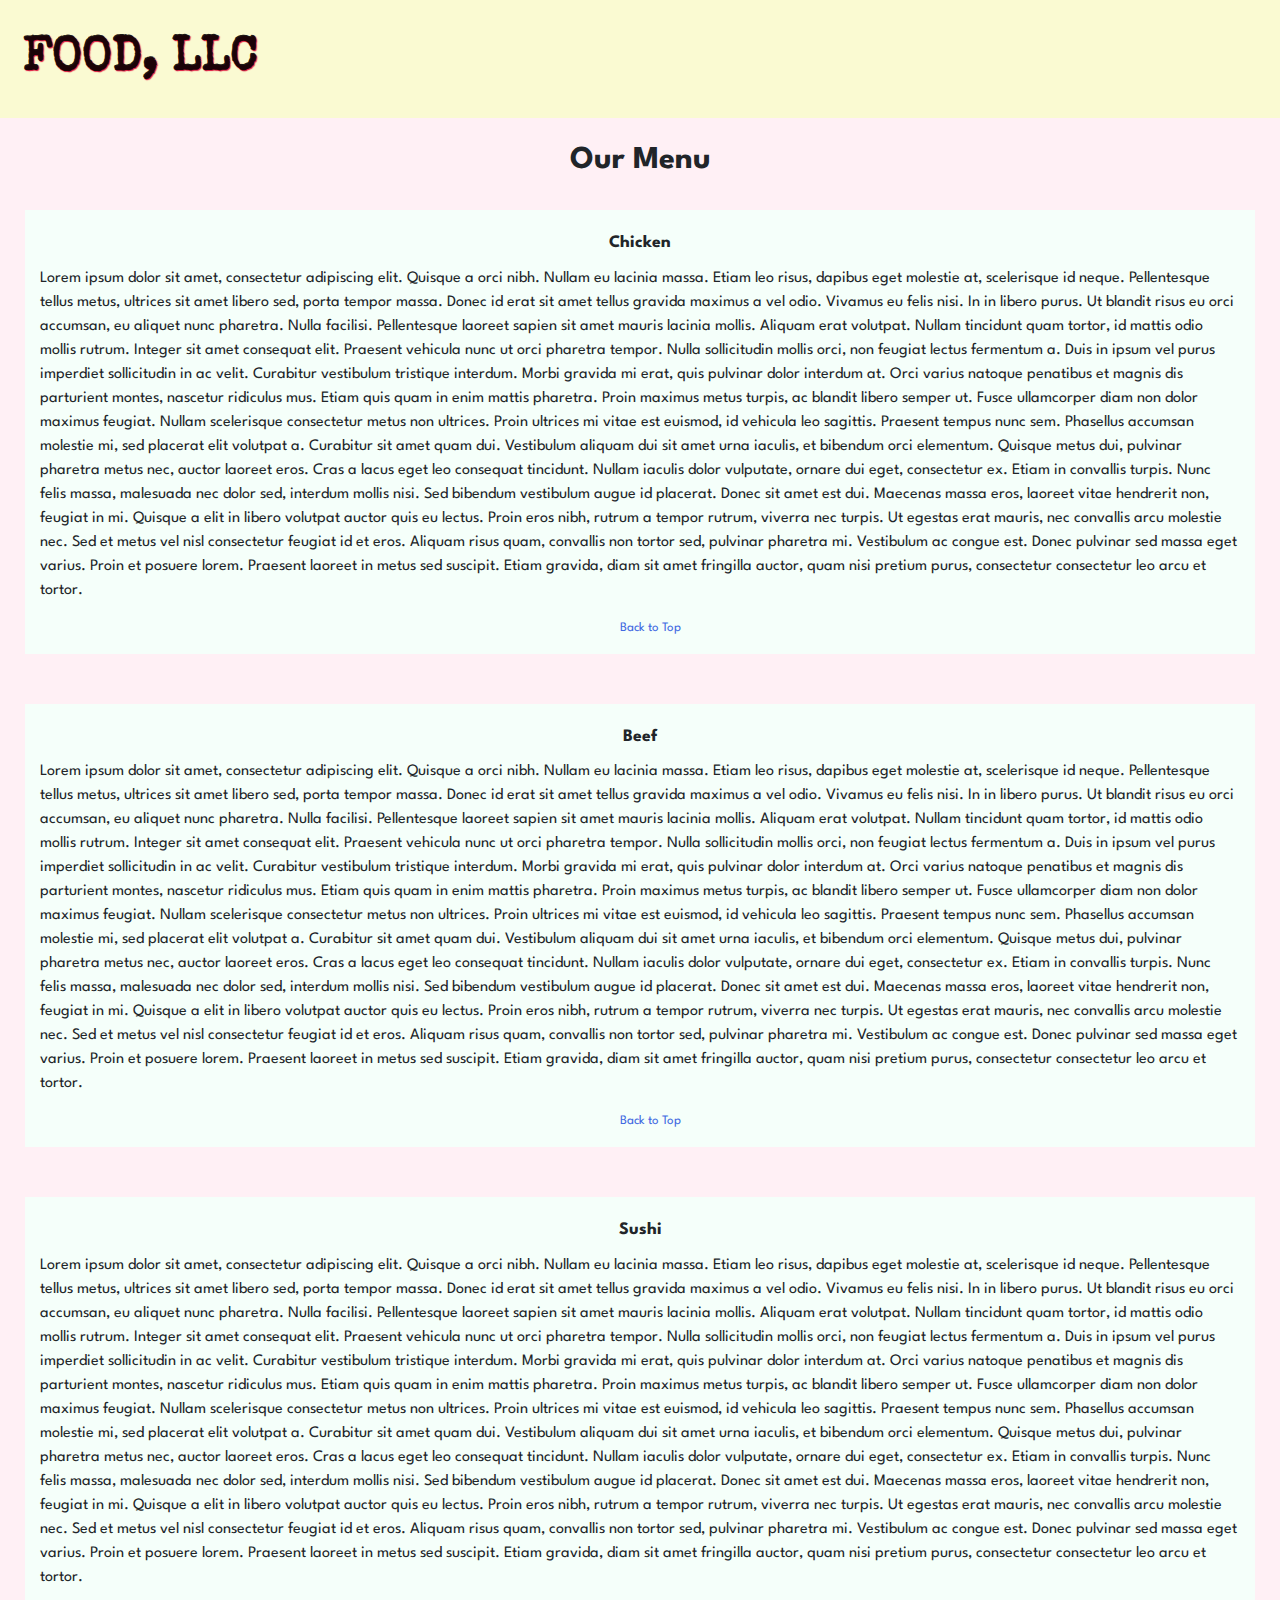
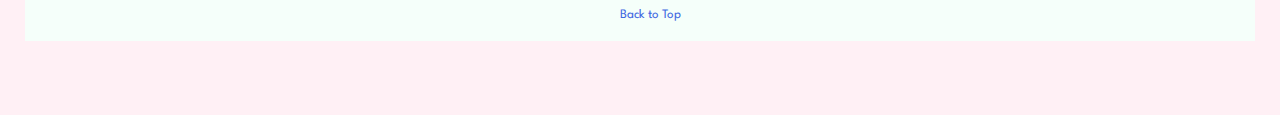
<file: index.html>
<!DOCTYPE html>
<html lang="en">
<head>
	<meta charset="utf-8">
	<meta http-equiv="X-UA-Compatible" content="IE=edge">
	<meta name="viewport" content="width=device-width, initial-scale=1">
	<title>Module 3 Solution</title>
	<link rel="stylesheet" href="css/bootstrap.min.css">
	<link rel="stylesheet" href="css/style.css">
	<link rel="preconnect" href="https://fonts.gstatic.com">
		<link href="https://fonts.googleapis.com/css2?family=Spartan:wght@300;400;700&family=Special+Elite&display=swap" rel="stylesheet" type="text/css">
	<script src="https://code.jquery.com/jquery-3.3.1.slim.min.js" integrity="sha384-q8i/X+965DzO0rT7abK41JStQIAqVgRVzpbzo5smXKp4YfRvH+8abtTE1Pi6jizo" crossorigin="anonymous"></script>
	<script src="https://cdnjs.cloudflare.com/ajax/libs/popper.js/1.14.7/umd/popper.min.js" integrity="sha384-UO2eT0CpHqdSJQ6hJty5KVphtPhzWj9WO1clHTMGa3JDZwrnQq4sF86dIHNDz0W1" crossorigin="anonymous"></script>
	<script src="https://stackpath.bootstrapcdn.com/bootstrap/4.3.1/js/bootstrap.min.js" integrity="sha384-JjSmVgyd0p3pXB1rRibZUAYoIIy6OrQ6VrjIEaFf/nJGzIxFDsf4x0xIM+B07jRM" crossorigin="anonymous"></script>
	<link rel="stylesheet" href="https://stackpath.bootstrapcdn.com/bootstrap/4.3.1/css/bootstrap.min.css" integrity="sha384-ggOyR0iXCbMQv3Xipma34MD+dH/1fQ784/j6cY/iJTQUOhcWr7x9JvoRxT2MZw1T" crossorigin="anonymous">
</head>

<body id="bodystyle">
	<header>
	<div id="titleorient" class="container">
		<nav id="padding" class="navbar navbar-expand-sm navbar-light bg-yellow">
  			<a id="sitename" class="navbar-brand" href="index.html">Food, LLC</a>
 			<button class="navbar-toggler" type="button" data-toggle="collapse" data-target="#navbarText" aria-controls="navbarText" aria-expanded="false" aria-label="Toggle navigation">
   				<span class="navbar-toggler-icon"></span>
  			</button>
  		<div class="collapse navbar-collapse" id="navbarText">
    		<ul class="navbar-nav mr-auto mt-2 mt-lg-0">
    		  <li class="nav-item">
    		    <a class="nav-link d-block d-sm-none" id="meats" href="#chicken">Chicken</a>
    		  </li>
    		  <li class="nav-item d-block d-sm-none">
    		    <a class="nav-link" id="meats" href="#beef">Beef</a>
    		  </li>
    		  <li class="nav-item d-block d-sm-none">
    		    <a class="nav-link" id="meats" href="#sushi">Sushi</a>
    		  </li>
    		</ul>
   		</div>
		</nav>
	</div>
	</header>

<br>   		
		<h1 id="ourmenu" class="text-center">Our Menu</h1>
	<div class="container-fluid">
	<div id="meatscolor" class="col-md-12 col-sm-12 col-xs-12">
		<section id="chicken">
		<div class="meatstitle text-center">Chicken</div>
		<p>
			Lorem ipsum dolor sit amet, consectetur adipiscing elit. Quisque a orci nibh. Nullam eu lacinia massa. Etiam leo risus, dapibus eget molestie at, scelerisque id neque. Pellentesque tellus metus, ultrices sit amet libero sed, porta tempor massa. Donec id erat sit amet tellus gravida maximus a vel odio. Vivamus eu felis nisi. In in libero purus. Ut blandit risus eu orci accumsan, eu aliquet nunc pharetra.

			Nulla facilisi. Pellentesque laoreet sapien sit amet mauris lacinia mollis. Aliquam erat volutpat. Nullam tincidunt quam tortor, id mattis odio mollis rutrum. Integer sit amet consequat elit. Praesent vehicula nunc ut orci pharetra tempor. Nulla sollicitudin mollis orci, non feugiat lectus fermentum a. Duis in ipsum vel purus imperdiet sollicitudin in ac velit. Curabitur vestibulum tristique interdum. Morbi gravida mi erat, quis pulvinar dolor interdum at. Orci varius natoque penatibus et magnis dis parturient montes, nascetur ridiculus mus. Etiam quis quam in enim mattis pharetra.

			Proin maximus metus turpis, ac blandit libero semper ut. Fusce ullamcorper diam non dolor maximus feugiat. Nullam scelerisque consectetur metus non ultrices. Proin ultrices mi vitae est euismod, id vehicula leo sagittis. Praesent tempus nunc sem. Phasellus accumsan molestie mi, sed placerat elit volutpat a. Curabitur sit amet quam dui. Vestibulum aliquam dui sit amet urna iaculis, et bibendum orci elementum. Quisque metus dui, pulvinar pharetra metus nec, auctor laoreet eros. Cras a lacus eget leo consequat tincidunt. Nullam iaculis dolor vulputate, ornare dui eget, consectetur ex. Etiam in convallis turpis. Nunc felis massa, malesuada nec dolor sed, interdum mollis nisi.

			Sed bibendum vestibulum augue id placerat. Donec sit amet est dui. Maecenas massa eros, laoreet vitae hendrerit non, feugiat in mi. Quisque a elit in libero volutpat auctor quis eu lectus. Proin eros nibh, rutrum a tempor rutrum, viverra nec turpis. Ut egestas erat mauris, nec convallis arcu molestie nec. Sed et metus vel nisl consectetur feugiat id et eros. Aliquam risus quam, convallis non tortor sed, pulvinar pharetra mi. Vestibulum ac congue est. Donec pulvinar sed massa eget varius. Proin et posuere lorem. Praesent laoreet in metus sed suscipit. Etiam gravida, diam sit amet fringilla auctor, quam nisi pretium purus, consectetur consectetur leo arcu et tortor.
		</p>
		<a id="backtotop" href="#top">Back to Top</a>
		</section>
	</div>
	<div id="meatscolor" class="col-md-12 col-sm-12 col-xs-12">
		<section id="beef">
		<div class="meatstitle text-center">Beef</div>
		<p>
			Lorem ipsum dolor sit amet, consectetur adipiscing elit. Quisque a orci nibh. Nullam eu lacinia massa. Etiam leo risus, dapibus eget molestie at, scelerisque id neque. Pellentesque tellus metus, ultrices sit amet libero sed, porta tempor massa. Donec id erat sit amet tellus gravida maximus a vel odio. Vivamus eu felis nisi. In in libero purus. Ut blandit risus eu orci accumsan, eu aliquet nunc pharetra.

			Nulla facilisi. Pellentesque laoreet sapien sit amet mauris lacinia mollis. Aliquam erat volutpat. Nullam tincidunt quam tortor, id mattis odio mollis rutrum. Integer sit amet consequat elit. Praesent vehicula nunc ut orci pharetra tempor. Nulla sollicitudin mollis orci, non feugiat lectus fermentum a. Duis in ipsum vel purus imperdiet sollicitudin in ac velit. Curabitur vestibulum tristique interdum. Morbi gravida mi erat, quis pulvinar dolor interdum at. Orci varius natoque penatibus et magnis dis parturient montes, nascetur ridiculus mus. Etiam quis quam in enim mattis pharetra.

			Proin maximus metus turpis, ac blandit libero semper ut. Fusce ullamcorper diam non dolor maximus feugiat. Nullam scelerisque consectetur metus non ultrices. Proin ultrices mi vitae est euismod, id vehicula leo sagittis. Praesent tempus nunc sem. Phasellus accumsan molestie mi, sed placerat elit volutpat a. Curabitur sit amet quam dui. Vestibulum aliquam dui sit amet urna iaculis, et bibendum orci elementum. Quisque metus dui, pulvinar pharetra metus nec, auctor laoreet eros. Cras a lacus eget leo consequat tincidunt. Nullam iaculis dolor vulputate, ornare dui eget, consectetur ex. Etiam in convallis turpis. Nunc felis massa, malesuada nec dolor sed, interdum mollis nisi.

			Sed bibendum vestibulum augue id placerat. Donec sit amet est dui. Maecenas massa eros, laoreet vitae hendrerit non, feugiat in mi. Quisque a elit in libero volutpat auctor quis eu lectus. Proin eros nibh, rutrum a tempor rutrum, viverra nec turpis. Ut egestas erat mauris, nec convallis arcu molestie nec. Sed et metus vel nisl consectetur feugiat id et eros. Aliquam risus quam, convallis non tortor sed, pulvinar pharetra mi. Vestibulum ac congue est. Donec pulvinar sed massa eget varius. Proin et posuere lorem. Praesent laoreet in metus sed suscipit. Etiam gravida, diam sit amet fringilla auctor, quam nisi pretium purus, consectetur consectetur leo arcu et tortor.
		</p>
		<a id="backtotop" href="#top">Back to Top</a>
		</section>
	</div>
	<div id="meatscolor" class="col-md-12 col-sm-12 col-xs-12">
		<section id="sushi">
		<div class="meatstitle text-center">Sushi</div>
		<p>
			Lorem ipsum dolor sit amet, consectetur adipiscing elit. Quisque a orci nibh. Nullam eu lacinia massa. Etiam leo risus, dapibus eget molestie at, scelerisque id neque. Pellentesque tellus metus, ultrices sit amet libero sed, porta tempor massa. Donec id erat sit amet tellus gravida maximus a vel odio. Vivamus eu felis nisi. In in libero purus. Ut blandit risus eu orci accumsan, eu aliquet nunc pharetra.

			Nulla facilisi. Pellentesque laoreet sapien sit amet mauris lacinia mollis. Aliquam erat volutpat. Nullam tincidunt quam tortor, id mattis odio mollis rutrum. Integer sit amet consequat elit. Praesent vehicula nunc ut orci pharetra tempor. Nulla sollicitudin mollis orci, non feugiat lectus fermentum a. Duis in ipsum vel purus imperdiet sollicitudin in ac velit. Curabitur vestibulum tristique interdum. Morbi gravida mi erat, quis pulvinar dolor interdum at. Orci varius natoque penatibus et magnis dis parturient montes, nascetur ridiculus mus. Etiam quis quam in enim mattis pharetra.

			Proin maximus metus turpis, ac blandit libero semper ut. Fusce ullamcorper diam non dolor maximus feugiat. Nullam scelerisque consectetur metus non ultrices. Proin ultrices mi vitae est euismod, id vehicula leo sagittis. Praesent tempus nunc sem. Phasellus accumsan molestie mi, sed placerat elit volutpat a. Curabitur sit amet quam dui. Vestibulum aliquam dui sit amet urna iaculis, et bibendum orci elementum. Quisque metus dui, pulvinar pharetra metus nec, auctor laoreet eros. Cras a lacus eget leo consequat tincidunt. Nullam iaculis dolor vulputate, ornare dui eget, consectetur ex. Etiam in convallis turpis. Nunc felis massa, malesuada nec dolor sed, interdum mollis nisi.

			Sed bibendum vestibulum augue id placerat. Donec sit amet est dui. Maecenas massa eros, laoreet vitae hendrerit non, feugiat in mi. Quisque a elit in libero volutpat auctor quis eu lectus. Proin eros nibh, rutrum a tempor rutrum, viverra nec turpis. Ut egestas erat mauris, nec convallis arcu molestie nec. Sed et metus vel nisl consectetur feugiat id et eros. Aliquam risus quam, convallis non tortor sed, pulvinar pharetra mi. Vestibulum ac congue est. Donec pulvinar sed massa eget varius. Proin et posuere lorem. Praesent laoreet in metus sed suscipit. Etiam gravida, diam sit amet fringilla auctor, quam nisi pretium purus, consectetur consectetur leo arcu et tortor.
		</p>
		<a id="backtotop" href="#top">Back to Top</a>
		</section>
	</div>
</div>


<br>


</body>
</html>

<!--<script src="js/jquery-3.5.1.min.js"></script>
<script src="js/bootstrap.js"></script>
<script src="js/bootstrap.min.js"></script>
<script src="js/script.js"></script>-->
<!--BROSWER SYNC COMMAND: browser-sync start --server --directory --files "**/*"-->
</file>
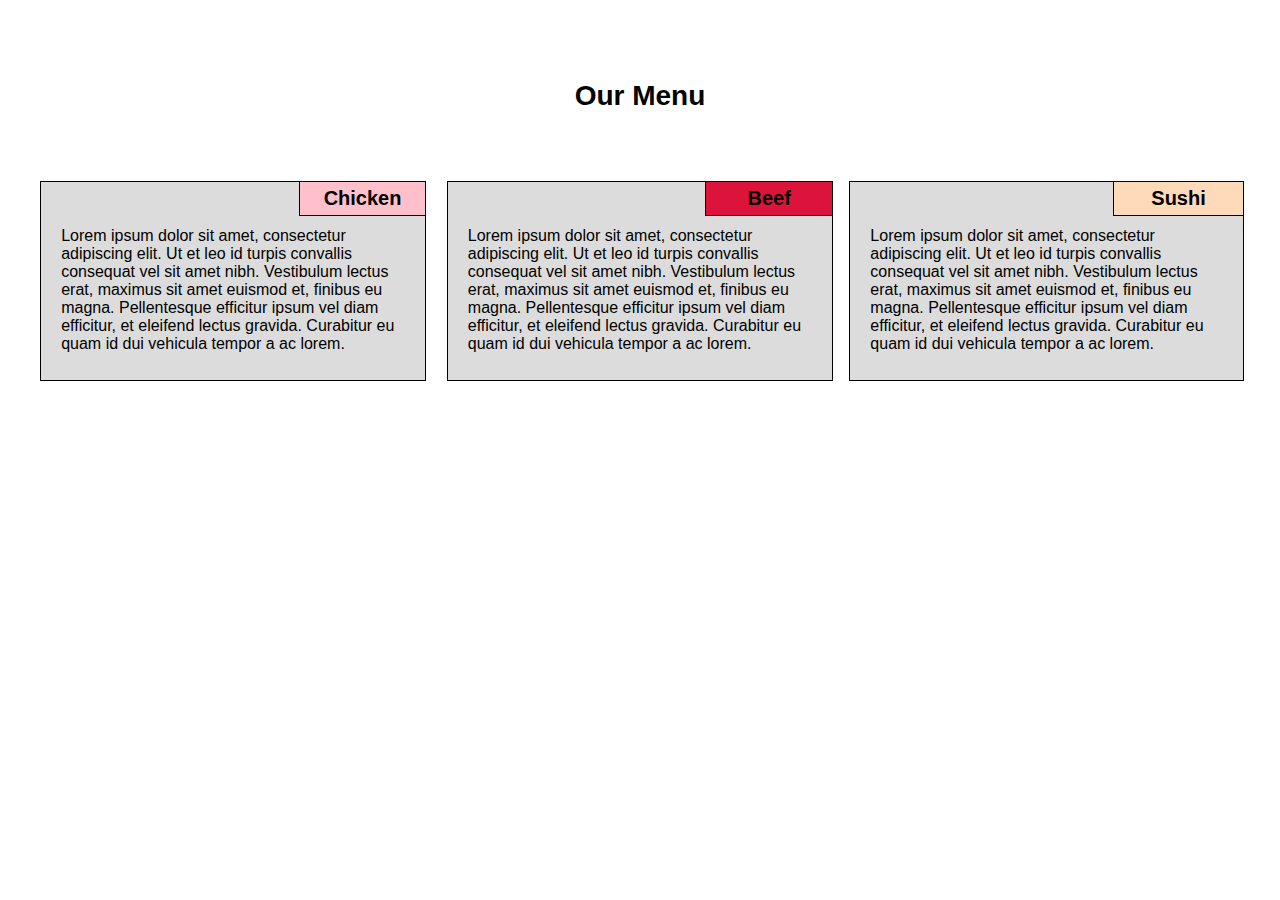
<file: module2-solution/index.html>
<!DOCTYPE html>
<html>
<head>
<meta charset="utf-8">
<meta name="viewport" content="width=device-width, initial-scale=1">
<link rel="stylesheet" type="text/css" href="style.css">
<title>Module 2 Solution</title>
</head>

<body>

<div>
<h1 id="OurMenu">Our Menu</h1>
</div>


<div class="row">
	
	<div class="col-lg-4 col-md-6 col-sm-12">
	 <div id="Lorem">Lorem ipsum dolor sit amet, consectetur adipiscing elit. Ut et leo id turpis convallis consequat vel sit amet nibh. Vestibulum lectus erat, maximus sit amet euismod et, finibus eu magna. Pellentesque efficitur ipsum vel diam efficitur, et eleifend lectus gravida. Curabitur eu quam id dui vehicula tempor a ac lorem.
	<div id= "Meats1">Chicken</div></div>
	</div></div>

<div class="row">
	<div class="col-lg-4 col-md-6 col-sm-12">
	<div id="Lorem">Lorem ipsum dolor sit amet, consectetur adipiscing elit. Ut et leo id turpis convallis consequat vel sit amet nibh. Vestibulum lectus erat, maximus sit amet euismod et, finibus eu magna. Pellentesque efficitur ipsum vel diam efficitur, et eleifend lectus gravida. Curabitur eu quam id dui vehicula tempor a ac lorem.
	<div id= "Meats2">Beef</div></div>
	</div></div>

<div class="row">
	<div class="col-lg-4 col-md-12 col-sm-12">	
	<div id="Lorem3">Lorem ipsum dolor sit amet, consectetur adipiscing elit. Ut et leo id turpis convallis consequat vel sit amet nibh. Vestibulum lectus erat, maximus sit amet euismod et, finibus eu magna. Pellentesque efficitur ipsum vel diam efficitur, et eleifend lectus gravida. Curabitur eu quam id dui vehicula tempor a ac lorem.
	<div id= "Meats3">Sushi</div></div>
	</div></div>
</div>

</body>
</html>
</file>
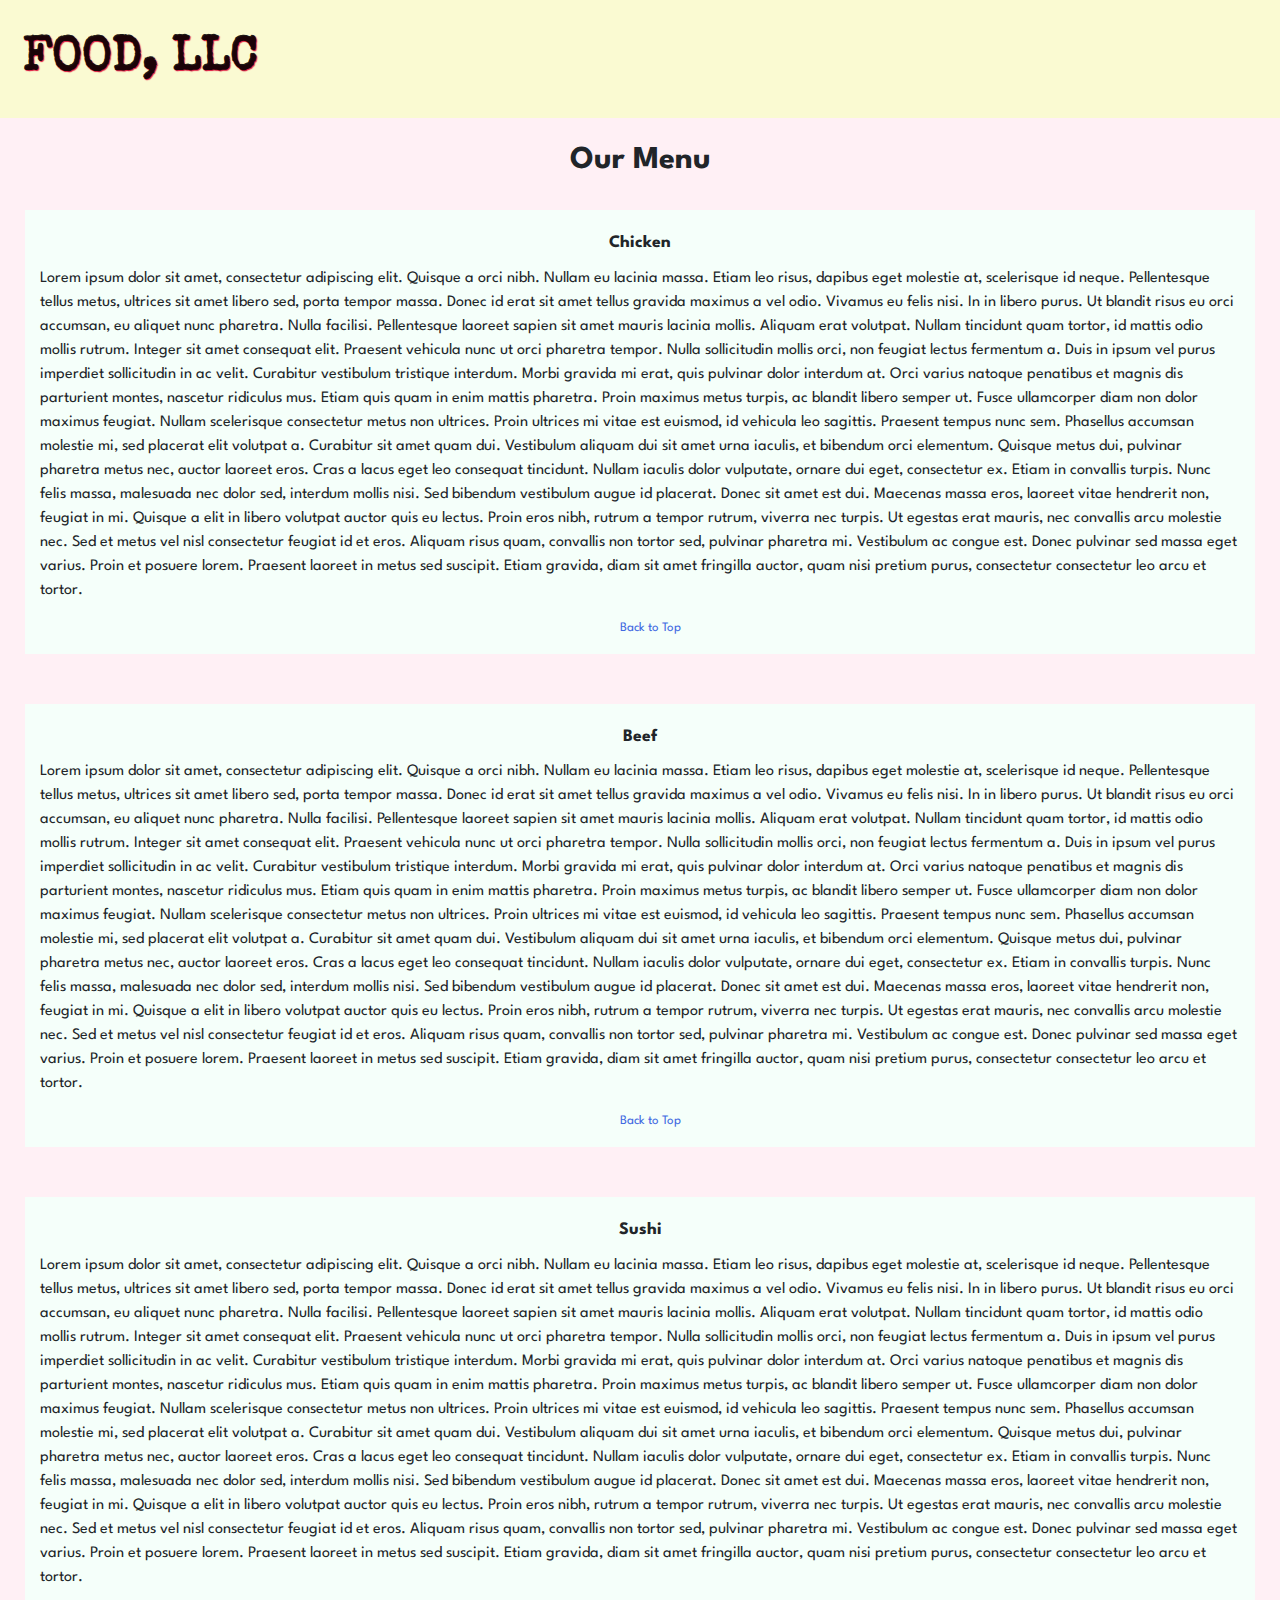
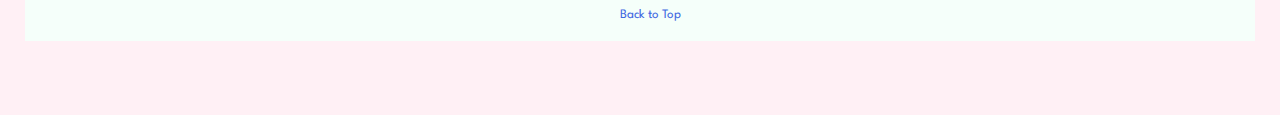
<file: module3-solution/index.html>
<!DOCTYPE html>
<html lang="en">
<head>
	<meta charset="utf-8">
	<meta http-equiv="X-UA-Compatible" content="IE=edge">
	<meta name="viewport" content="width=device-width, initial-scale=1">
	<title>Module 3 Solution</title>
	<link rel="stylesheet" href="css/bootstrap.min.css">
	<link rel="stylesheet" href="css/style.css">
	<link rel="preconnect" href="https://fonts.gstatic.com">
		<link href="https://fonts.googleapis.com/css2?family=Spartan:wght@300;400;700&family=Special+Elite&display=swap" rel="stylesheet" type="text/css">
	<script src="https://code.jquery.com/jquery-3.3.1.slim.min.js" integrity="sha384-q8i/X+965DzO0rT7abK41JStQIAqVgRVzpbzo5smXKp4YfRvH+8abtTE1Pi6jizo" crossorigin="anonymous"></script>
	<script src="https://cdnjs.cloudflare.com/ajax/libs/popper.js/1.14.7/umd/popper.min.js" integrity="sha384-UO2eT0CpHqdSJQ6hJty5KVphtPhzWj9WO1clHTMGa3JDZwrnQq4sF86dIHNDz0W1" crossorigin="anonymous"></script>
	<script src="https://stackpath.bootstrapcdn.com/bootstrap/4.3.1/js/bootstrap.min.js" integrity="sha384-JjSmVgyd0p3pXB1rRibZUAYoIIy6OrQ6VrjIEaFf/nJGzIxFDsf4x0xIM+B07jRM" crossorigin="anonymous"></script>
	<link rel="stylesheet" href="https://stackpath.bootstrapcdn.com/bootstrap/4.3.1/css/bootstrap.min.css" integrity="sha384-ggOyR0iXCbMQv3Xipma34MD+dH/1fQ784/j6cY/iJTQUOhcWr7x9JvoRxT2MZw1T" crossorigin="anonymous">
</head>

<body id="bodystyle">
	<header>
	<div id="titleorient" class="container">
		<nav id="padding" class="navbar navbar-expand-sm navbar-light bg-yellow">
  			<a id="sitename" class="navbar-brand" href="index.html">Food, LLC</a>
 			<button class="navbar-toggler" type="button" data-toggle="collapse" data-target="#navbarText" aria-controls="navbarText" aria-expanded="false" aria-label="Toggle navigation">
   				<span class="navbar-toggler-icon"></span>
  			</button>
  		<div class="collapse navbar-collapse" id="navbarText">
    		<ul class="navbar-nav mr-auto mt-2 mt-lg-0">
    		  <li class="nav-item">
    		    <a class="nav-link d-block d-sm-none" id="meats" href="#chicken">Chicken</a>
    		  </li>
    		  <li class="nav-item d-block d-sm-none">
    		    <a class="nav-link" id="meats" href="#beef">Beef</a>
    		  </li>
    		  <li class="nav-item d-block d-sm-none">
    		    <a class="nav-link" id="meats" href="#sushi">Sushi</a>
    		  </li>
    		</ul>
   		</div>
		</nav>
	</div>
	</header>

<br>   		
		<h1 id="ourmenu" class="text-center">Our Menu</h1>
	<div class="container-fluid">
	<div id="meatscolor" class="col-md-12 col-sm-12 col-xs-12">
		<section id="chicken">
		<div class="meatstitle text-center">Chicken</div>
		<p>
			Lorem ipsum dolor sit amet, consectetur adipiscing elit. Quisque a orci nibh. Nullam eu lacinia massa. Etiam leo risus, dapibus eget molestie at, scelerisque id neque. Pellentesque tellus metus, ultrices sit amet libero sed, porta tempor massa. Donec id erat sit amet tellus gravida maximus a vel odio. Vivamus eu felis nisi. In in libero purus. Ut blandit risus eu orci accumsan, eu aliquet nunc pharetra.

			Nulla facilisi. Pellentesque laoreet sapien sit amet mauris lacinia mollis. Aliquam erat volutpat. Nullam tincidunt quam tortor, id mattis odio mollis rutrum. Integer sit amet consequat elit. Praesent vehicula nunc ut orci pharetra tempor. Nulla sollicitudin mollis orci, non feugiat lectus fermentum a. Duis in ipsum vel purus imperdiet sollicitudin in ac velit. Curabitur vestibulum tristique interdum. Morbi gravida mi erat, quis pulvinar dolor interdum at. Orci varius natoque penatibus et magnis dis parturient montes, nascetur ridiculus mus. Etiam quis quam in enim mattis pharetra.

			Proin maximus metus turpis, ac blandit libero semper ut. Fusce ullamcorper diam non dolor maximus feugiat. Nullam scelerisque consectetur metus non ultrices. Proin ultrices mi vitae est euismod, id vehicula leo sagittis. Praesent tempus nunc sem. Phasellus accumsan molestie mi, sed placerat elit volutpat a. Curabitur sit amet quam dui. Vestibulum aliquam dui sit amet urna iaculis, et bibendum orci elementum. Quisque metus dui, pulvinar pharetra metus nec, auctor laoreet eros. Cras a lacus eget leo consequat tincidunt. Nullam iaculis dolor vulputate, ornare dui eget, consectetur ex. Etiam in convallis turpis. Nunc felis massa, malesuada nec dolor sed, interdum mollis nisi.

			Sed bibendum vestibulum augue id placerat. Donec sit amet est dui. Maecenas massa eros, laoreet vitae hendrerit non, feugiat in mi. Quisque a elit in libero volutpat auctor quis eu lectus. Proin eros nibh, rutrum a tempor rutrum, viverra nec turpis. Ut egestas erat mauris, nec convallis arcu molestie nec. Sed et metus vel nisl consectetur feugiat id et eros. Aliquam risus quam, convallis non tortor sed, pulvinar pharetra mi. Vestibulum ac congue est. Donec pulvinar sed massa eget varius. Proin et posuere lorem. Praesent laoreet in metus sed suscipit. Etiam gravida, diam sit amet fringilla auctor, quam nisi pretium purus, consectetur consectetur leo arcu et tortor.
		</p>
		<a id="backtotop" href="#top">Back to Top</a>
		</section>
	</div>
	<div id="meatscolor" class="col-md-12 col-sm-12 col-xs-12">
		<section id="beef">
		<div class="meatstitle text-center">Beef</div>
		<p>
			Lorem ipsum dolor sit amet, consectetur adipiscing elit. Quisque a orci nibh. Nullam eu lacinia massa. Etiam leo risus, dapibus eget molestie at, scelerisque id neque. Pellentesque tellus metus, ultrices sit amet libero sed, porta tempor massa. Donec id erat sit amet tellus gravida maximus a vel odio. Vivamus eu felis nisi. In in libero purus. Ut blandit risus eu orci accumsan, eu aliquet nunc pharetra.

			Nulla facilisi. Pellentesque laoreet sapien sit amet mauris lacinia mollis. Aliquam erat volutpat. Nullam tincidunt quam tortor, id mattis odio mollis rutrum. Integer sit amet consequat elit. Praesent vehicula nunc ut orci pharetra tempor. Nulla sollicitudin mollis orci, non feugiat lectus fermentum a. Duis in ipsum vel purus imperdiet sollicitudin in ac velit. Curabitur vestibulum tristique interdum. Morbi gravida mi erat, quis pulvinar dolor interdum at. Orci varius natoque penatibus et magnis dis parturient montes, nascetur ridiculus mus. Etiam quis quam in enim mattis pharetra.

			Proin maximus metus turpis, ac blandit libero semper ut. Fusce ullamcorper diam non dolor maximus feugiat. Nullam scelerisque consectetur metus non ultrices. Proin ultrices mi vitae est euismod, id vehicula leo sagittis. Praesent tempus nunc sem. Phasellus accumsan molestie mi, sed placerat elit volutpat a. Curabitur sit amet quam dui. Vestibulum aliquam dui sit amet urna iaculis, et bibendum orci elementum. Quisque metus dui, pulvinar pharetra metus nec, auctor laoreet eros. Cras a lacus eget leo consequat tincidunt. Nullam iaculis dolor vulputate, ornare dui eget, consectetur ex. Etiam in convallis turpis. Nunc felis massa, malesuada nec dolor sed, interdum mollis nisi.

			Sed bibendum vestibulum augue id placerat. Donec sit amet est dui. Maecenas massa eros, laoreet vitae hendrerit non, feugiat in mi. Quisque a elit in libero volutpat auctor quis eu lectus. Proin eros nibh, rutrum a tempor rutrum, viverra nec turpis. Ut egestas erat mauris, nec convallis arcu molestie nec. Sed et metus vel nisl consectetur feugiat id et eros. Aliquam risus quam, convallis non tortor sed, pulvinar pharetra mi. Vestibulum ac congue est. Donec pulvinar sed massa eget varius. Proin et posuere lorem. Praesent laoreet in metus sed suscipit. Etiam gravida, diam sit amet fringilla auctor, quam nisi pretium purus, consectetur consectetur leo arcu et tortor.
		</p>
		<a id="backtotop" href="#top">Back to Top</a>
		</section>
	</div>
	<div id="meatscolor" class="col-md-12 col-sm-12 col-xs-12">
		<section id="sushi">
		<div class="meatstitle text-center">Sushi</div>
		<p>
			Lorem ipsum dolor sit amet, consectetur adipiscing elit. Quisque a orci nibh. Nullam eu lacinia massa. Etiam leo risus, dapibus eget molestie at, scelerisque id neque. Pellentesque tellus metus, ultrices sit amet libero sed, porta tempor massa. Donec id erat sit amet tellus gravida maximus a vel odio. Vivamus eu felis nisi. In in libero purus. Ut blandit risus eu orci accumsan, eu aliquet nunc pharetra.

			Nulla facilisi. Pellentesque laoreet sapien sit amet mauris lacinia mollis. Aliquam erat volutpat. Nullam tincidunt quam tortor, id mattis odio mollis rutrum. Integer sit amet consequat elit. Praesent vehicula nunc ut orci pharetra tempor. Nulla sollicitudin mollis orci, non feugiat lectus fermentum a. Duis in ipsum vel purus imperdiet sollicitudin in ac velit. Curabitur vestibulum tristique interdum. Morbi gravida mi erat, quis pulvinar dolor interdum at. Orci varius natoque penatibus et magnis dis parturient montes, nascetur ridiculus mus. Etiam quis quam in enim mattis pharetra.

			Proin maximus metus turpis, ac blandit libero semper ut. Fusce ullamcorper diam non dolor maximus feugiat. Nullam scelerisque consectetur metus non ultrices. Proin ultrices mi vitae est euismod, id vehicula leo sagittis. Praesent tempus nunc sem. Phasellus accumsan molestie mi, sed placerat elit volutpat a. Curabitur sit amet quam dui. Vestibulum aliquam dui sit amet urna iaculis, et bibendum orci elementum. Quisque metus dui, pulvinar pharetra metus nec, auctor laoreet eros. Cras a lacus eget leo consequat tincidunt. Nullam iaculis dolor vulputate, ornare dui eget, consectetur ex. Etiam in convallis turpis. Nunc felis massa, malesuada nec dolor sed, interdum mollis nisi.

			Sed bibendum vestibulum augue id placerat. Donec sit amet est dui. Maecenas massa eros, laoreet vitae hendrerit non, feugiat in mi. Quisque a elit in libero volutpat auctor quis eu lectus. Proin eros nibh, rutrum a tempor rutrum, viverra nec turpis. Ut egestas erat mauris, nec convallis arcu molestie nec. Sed et metus vel nisl consectetur feugiat id et eros. Aliquam risus quam, convallis non tortor sed, pulvinar pharetra mi. Vestibulum ac congue est. Donec pulvinar sed massa eget varius. Proin et posuere lorem. Praesent laoreet in metus sed suscipit. Etiam gravida, diam sit amet fringilla auctor, quam nisi pretium purus, consectetur consectetur leo arcu et tortor.
		</p>
		<a id="backtotop" href="#top">Back to Top</a>
		</section>
	</div>
</div>

<br>

</body>
</html>

<!--<script src="js/jquery-3.5.1.min.js"></script>
<script src="js/bootstrap.js"></script>
<script src="js/bootstrap.min.js"></script>
<script src="js/script.js"></script>-->
<!--BROSWER SYNC COMMAND: browser-sync start --server --directory --files "**/*"-->
</file>
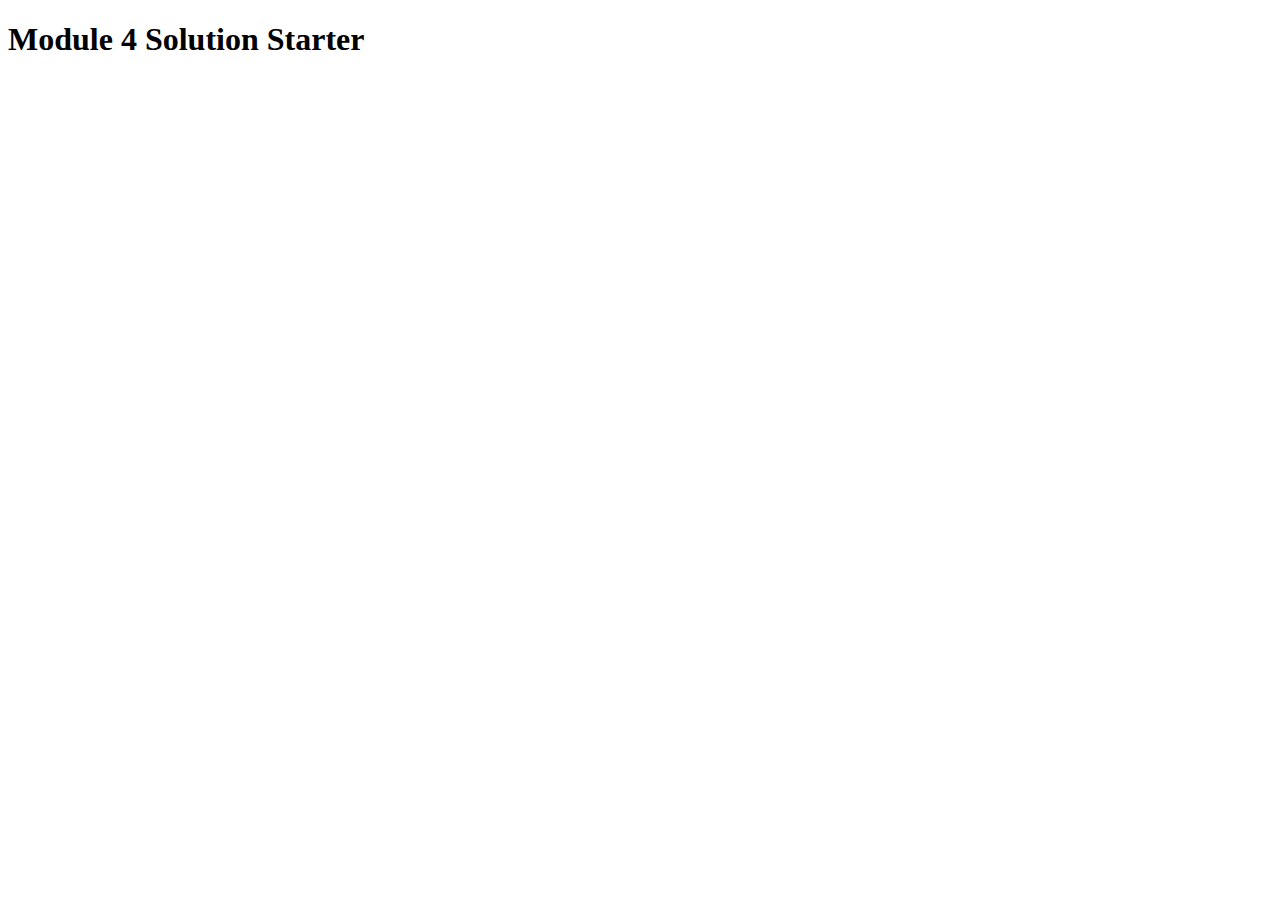
<file: module4-solution/index.html>
<!DOCTYPE html>
<html>
<head>
  <meta charset="utf-8">
  <title>Module 4 Solution Starter</title>
  <script src="SpeakHello.js"></script>
  <script src="SpeakGoodBye.js"></script>
  <script src="script.js"></script>
</head>
<body>
  <h1>Module 4 Solution Starter</h1>
</body>
</html>
</file>
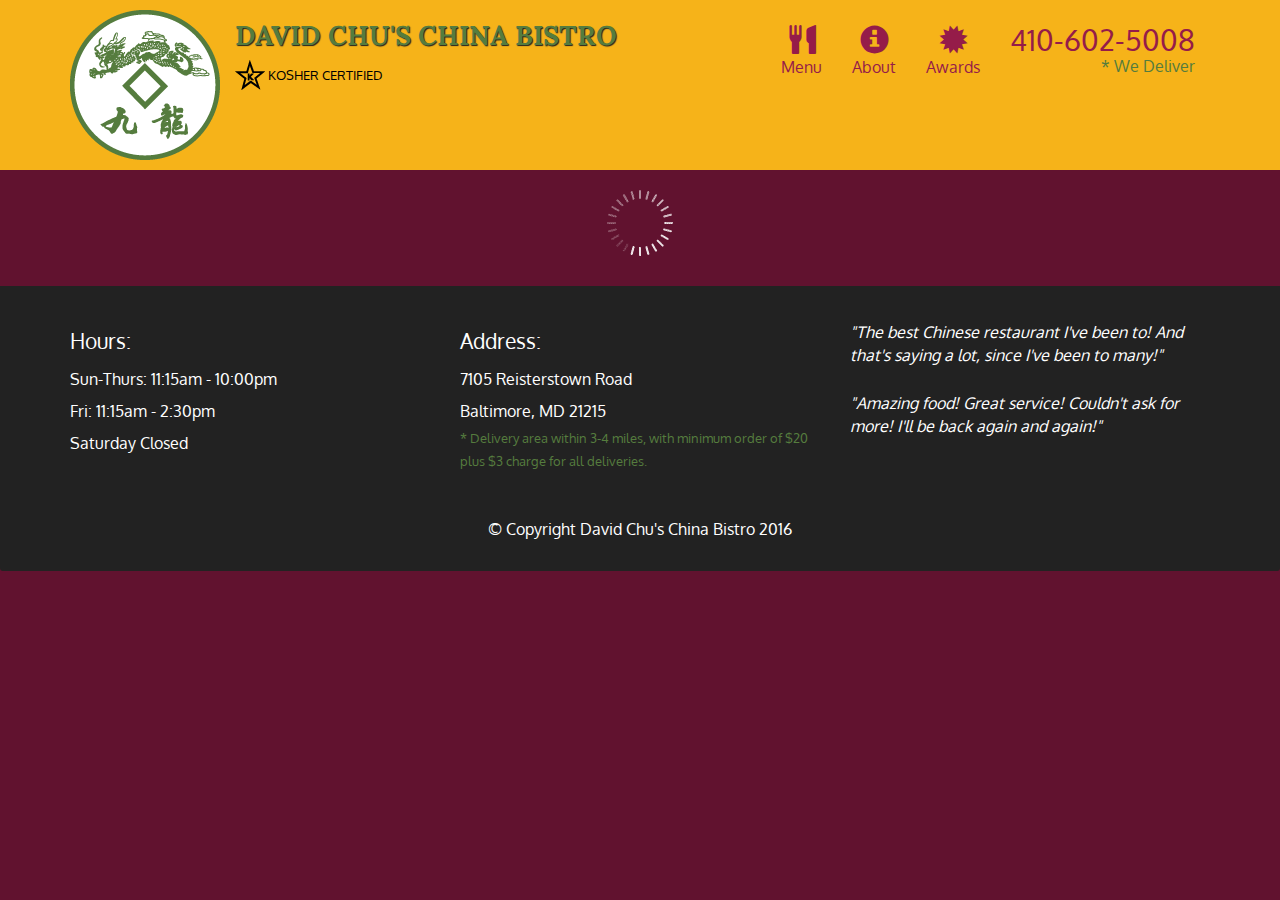
<file: module5-solution/index.html>
<!DOCTYPE html>
<html lang="en">
  <head>
    <meta charset="utf-8">
    <meta http-equiv="X-UA-Compatible" content="IE=edge">
    <meta name="viewport" content="width=device-width, initial-scale=1">
    <title>David Chu's China Bistro</title>
    <link rel="stylesheet" href="css/bootstrap.min.css">
    <link rel="stylesheet" href="css/styles.css">
    <link href='https://fonts.googleapis.com/css?family=Oxygen:400,300,700' rel='stylesheet' type='text/css'>
    <link href='https://fonts.googleapis.com/css?family=Lora' rel='stylesheet' type='text/css'>
  </head>
<body>
  <header>
    <nav id="header-nav" class="navbar navbar-default">
      <div class="container">
        <div class="navbar-header">
          <a href="index.html" class="pull-left visible-md visible-lg">
            <div id="logo-img" alt="Logo image"></div>
          </a>

          <div class="navbar-brand">
            <a href="index.html"><h1>David Chu's China Bistro</h1></a>
            <p>
              <img src="images/star-k-logo.png" alt="Kosher certification">
              <span>Kosher Certified</span>
            </p>
          </div>

          <button id="navbarToggle" type="button" class="navbar-toggle collapsed" data-toggle="collapse" data-target="#collapsable-nav" aria-expanded="false">
            <span class="sr-only">Toggle navigation</span>
            <span class="icon-bar"></span>
            <span class="icon-bar"></span>
            <span class="icon-bar"></span>
          </button>
        </div>
        
        <div id="collapsable-nav" class="collapse navbar-collapse">
           <ul id="nav-list" class="nav navbar-nav navbar-right">
            <li id="navHomeButton" class="visible-xs active">
              <a href="index.html">
                <span class="glyphicon glyphicon-home"></span> Home</a>
            </li>
            <li id="navMenuButton">
              <a href="#" onclick="$dc.loadMenuCategories();">
                <span class="glyphicon glyphicon-cutlery"></span><br class="hidden-xs"> Menu</a>
            </li>
            <li>
              <a href="#">
                <span class="glyphicon glyphicon-info-sign"></span><br class="hidden-xs"> About</a>
            </li>
            <li>
              <a href="#">
                <span class="glyphicon glyphicon-certificate"></span><br class="hidden-xs"> Awards</a>
            </li>
            <li id="phone" class="hidden-xs">
              <a href="tel:410-602-5008">
                <span>410-602-5008</span></a><div>* We Deliver</div>
            </li>
          </ul><!-- #nav-list -->
        </div><!-- .collapse .navbar-collapse -->
      </div><!-- .container -->
    </nav><!-- #header-nav -->
  </header>

  <div id="call-btn" class="visible-xs">
    <a class="btn" href="tel:410-602-5008">
    <span class="glyphicon glyphicon-earphone"></span>
    410-602-5008
    </a>
  </div>
  <div id="xs-deliver" class="text-center visible-xs">* We Deliver</div>

  <div id="main-content" class="container"></div>

  <footer class="panel-footer">
    <div class="container">
      <div class="row">
        <section id="hours" class="col-sm-4">
          <span>Hours:</span><br>
          Sun-Thurs: 11:15am - 10:00pm<br>
          Fri: 11:15am - 2:30pm<br>
          Saturday Closed
          <hr class="visible-xs">
        </section>
        <section id="address" class="col-sm-4">
          <span>Address:</span><br>
          7105 Reisterstown Road<br>
          Baltimore, MD 21215
          <p>* Delivery area within 3-4 miles, with minimum order of $20 plus $3 charge for all deliveries.</p>
          <hr class="visible-xs">
        </section>
        <section id="testimonials" class="col-sm-4">
          <p>"The best Chinese restaurant I've been to! And that's saying a lot, since I've been to many!"</p>
          <p>"Amazing food! Great service! Couldn't ask for more! I'll be back again and again!"</p>
        </section>
      </div>
      <div class="text-center">&copy; Copyright David Chu's China Bistro 2016</div>
    </div>
  </footer>

  <!-- jQuery (Bootstrap JS plugins depend on it) -->
  <script src="js/jquery-2.1.4.min.js"></script>
  <script src="js/bootstrap.min.js"></script>
  <script src="js/ajax-utils.js"></script>
  <script src="js/script.js"></script>
</body>
</html>
</file>
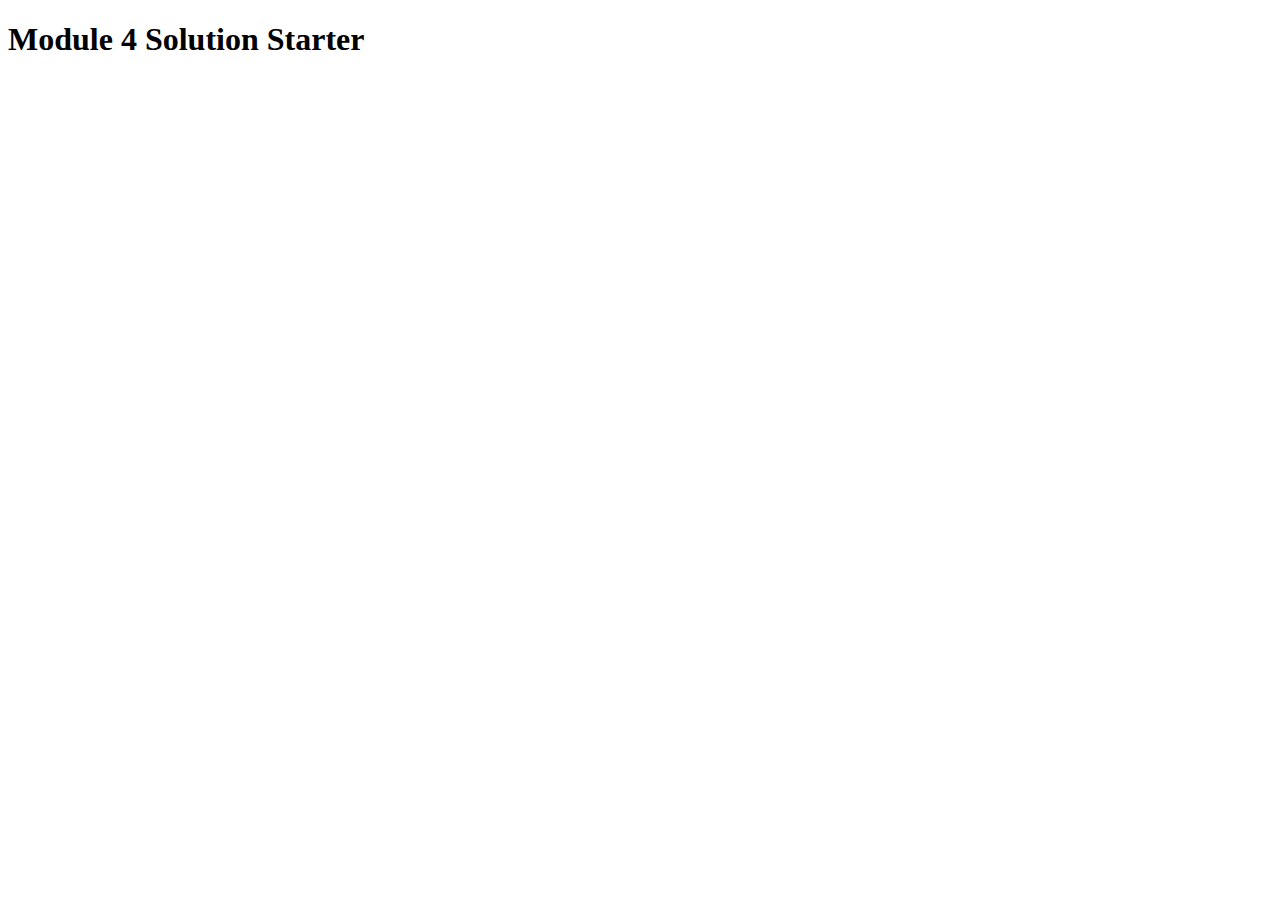
<file: module4-solution/easier/index.html>
<!DOCTYPE html>
<html>
<head>
  <meta charset="utf-8">
  <title>Module 4 Solution Starter</title>
  <script src="SpeakHello.js"></script>
  <script src="SpeakGoodBye.js"></script>
  <script src="script.js"></script>
</head>
<body>
  <h1>Module 4 Solution Starter</h1>
</body>
</html>
</file>
<file: css/style.css>
* {
	box-sizing: border-box;
}

a{
	text-decoration: none;
}

/** HEADER **/
.bg-yellow {
	background-color: lightgoldenrodyellow;
	border-radius: 0;
	border: 0;
}

#sitename { /*Site Name*/
	color: solid black;
	font-family: 'Special Elite', cursive;
	font-size: 3em;
	text-transform: uppercase;
	text-shadow: 1px 1px 1px crimson;
	margin-top: 0px;
	margin-bottom: 0px;
	padding: 20px;
	font-weight: bold;
}

#titleorient {
	padding-right: 0px;
	padding-left:0px;
	margin-left: 0;
	max-width: 100%;
}

#meats {
	color: crimson;
	size: 2em;
	font-weight: bold;
	text-align: center;
	border-top: 1px solid tomato;
	outline: 1px solid tomato;
	width: 100%;
}

#meats:hover {
	color: seagreen;
	text-align: center;
	border: 1px solid lightgrey;
	outline: 1px solid lightgrey;
}

#padding { /*whole document*/
	padding: 3px;
}

/**BODY**/

#bodystyle {
	font-size: 16px;
	font-family: 'Spartan', sans-serif;
	background-color: lavenderblush;
}

p {
	padding-bottom: 25px;
	padding-left: 5px;
	padding-right: 5px;
}

#ourmenu {
	font-size: 2em;
	font-weight: bold;
}

#meatscolor {
	background-color: mintcream;
	width: auto;
	padding: 10px;
	margin: 30px 10px 50px 10px;
}

.meatstitle {
	font-weight: bold;
	margin-bottom: 10px;
	margin-top: 10px;
	font-size: 1.1em;
}

#overwritewidth {
    max-width: max-content;
}

#backtotop {
	color: royalblue;
	text-decoration: none;
	font-size: 13px;
	margin-top: -25px;
	position: absolute;
	margin-left: auto;
	margin-right: auto;
	width: 100%;
	text-align: center;
}
</file>
<file: module2-solution/style.css>
* {
	box-sizing: border-box;
}

body{
	font-size: 100%;
	font-family: Helvetica, sans-serif;
	margin: 30px;
}

#OurMenu {
	font-size: 175%;
	text-align: center;
	padding: 50px;
}

#Lorem {
	background-color: gainsboro;
	border: 1px solid black;
	position: relative;
	padding: 45px 20px 20px 20px;
	height: 200px;
	margin-right: auto;
	margin-left: auto;
	width: 95%;
	margin-bottom: 20px;
	white-space: -webkit-pre-wrap;
	overflow: hidden;
}

#Lorem3 {
	background-color: gainsboro;
	border: 1px solid black;
	position: relative;
	padding: 45px 20px 20px 20px;
	height: 200px;
	margin-right: auto;
	margin-left: auto;
	width: 97%;
	margin-bottom: 20px;
	white-space: -webkit-pre-wrap;
	overflow: hidden;
}

#Lorem #Meats1 {
	background-color: pink;
	border: 1px solid black;
	position: absolute;
	width: 33%;
	right: 0%;
	top: 0%;
	text-align: center;
	font-size: 20px;
	font-weight: bold;
	padding: 5px;
	border-top: 0;
	border-right: 0;
	height: auto;
}

#Lorem #Meats2 {
	background-color: crimson;
	border: 1px solid black;
	position: absolute;
	width: 33%;
	right: 0%;
	top: 0%;
	text-align: center;
	font-size: 20px;
	font-weight: bold;
	padding: 5px;
	border-top: 0;
	border-right: 0;
	height: auto;
}

#Lorem3 #Meats3 {
	background-color: peachpuff;
	border: 1px solid black;
	position: absolute;
	width: 33%;
	right: 0%;
	top: 0%;
	text-align: center;
	font-size: 20px;
	font-weight: bold;
	padding: 5px;
	border-top: 0;
	border-right: 0;
	height: auto;
}

.row {
	width:100%;
}


/**large devices**/
@media (min-width: 992px){
	.col-lg-1, .col-lg-2, .col-lg-3, .col-lg-4, .col-lg-5, .col-lg-6, .col-lg-7, .col-lg-8, .col-lg-9, .col-lg-10, .col-lg-11, .col-lg-12 {
    float: left;
}
	.col-lg-1 {
    width: 8.33%;
  	}
  	.col-lg-2 {
  	  width: 16.66%;
  	}
  	.col-lg-3 {
  	  width: 25%;
  	}
  	.col-lg-4 {
  	  width: 33.33%;
  	}
  	.col-lg-5 {
  	  width: 41.66%;
  	}
  	.col-lg-6 {
  	  width: 50%;
  	}
  	.col-lg-7 {
  	  width: 58.33%;
  	}
  	.col-lg-8 {
  	  width: 66.66%;
  	}
  	.col-lg-9 {
  	  width: 74.99%;
  	}
  	.col-lg-10 {
    width: 83.33%;
  	}
  	.col-lg-11 {
  	  width: 91.66%;
  	}
  	.col-lg-12 {
  	  width: 100%;
  	}
}

/**medium devices**/
@media (min-width: 768px) and (max-width: 991px) {
  .col-md-1, .col-md-2, .col-md-3, .col-md-4, .col-md-5, .col-md-6, .col-md-7, .col-md-8, .col-md-9, .col-md-10, .col-md-11, .col-md-12 {
   float: left;
}
	.col-md-1 {
    width: 8.33%;
  	}
  	.col-md-2 {
  	  width: 16.66%;
  	}
  	.col-md-3 {
  	  width: 25%;
  	}
  	.col-md-4 {
  	  width: 33.33%;
  	}
  	.col-md-5 {
  	  width: 41.66%;
  	}
  	.col-md-6 {
  	  width: 50%;
  	}
  	.col-md-7 {
  	  width: 58.33%;
  	}
  	.col-md-8 {
  	  width: 66.66%;
  	}
  	.col-md-9 {
  	  width: 74.99%;
  	}
  	.col-md-10 {
  	  width: 83.33%;
  	}
  	.col-md-11 {
  	  width: 91.66%;
  	}
  	.col-md-12 {
    width: 100%;
 	}
 }	

 /**small devices**/
@media (max-width: 767px) and (min-width: 0px){
  .col-sm-1, .col-sm-2, .col-sm-3, .col-sm-4, .col-sm-5, .col-sm-6, .col-sm-7, .col-sm-8, .col-sm-9, .col-sm-10, .col-sm-11, .col-sm-12 {
    float: left;
}
	.col-sm-1 {
   	 widsm: 8.33%;
  	}
  	.col-sm-2 {
  	  widsm: 16.66%;
  	}
  	.col-sm-3 {
  	  widsm: 25%;
  	}
  	.col-sm-4 {
  	  widsm: 33.33%;
  	}
  	.col-sm-5 {
  	  widsm: 41.66%;
  	}
  	.col-sm-6 {
  	  widsm: 50%;
  	}
  	.col-sm-7 {
  	  widsm: 58.33%;
  	}
  	.col-sm-8 {
  	  widsm: 66.66%;
  	}
  	.col-sm-9 {
  	  widsm: 74.99%;
  	}
  	.col-sm-10 {
  	  widsm: 83.33%;
  	}
  	.col-sm-11 {
  	  widsm: 91.66%;
  	}
  	.col-sm-12 {
    width: 100%;
 	}
 }
</file>
<file: module3-solution/css/style.css>
* {
	box-sizing: border-box;
}

a{
	text-decoration: none;
}


/** HEADER **/
.bg-yellow {
	background-color: lightgoldenrodyellow;
	border-radius: 0;
	border: 0;
}

#sitename { /*Site Name*/
	color: solid black;
	font-family: 'Special Elite', cursive;
	font-size: 3em;
	text-transform: uppercase;
	text-shadow: 1px 1px 1px crimson;
	margin-top: 0px;
	margin-bottom: 0px;
	padding: 20px;
	font-weight: bold;
}

#titleorient {
	padding-right: 0px;
	padding-left:0px;
	margin-left: 0;
	max-width: 100%;
}

#meats {
	color: crimson;
	size: 2em;
	font-weight: bold;
	text-align: center;
	border-top: 1px solid tomato;
	outline: 1px solid tomato;
	width: 100%;
}

#meats:hover {
	color: seagreen;
	text-align: center;
	border: 1px solid lightgrey;
	outline: 1px solid lightgrey;
}

#padding { /*whole document*/
	padding: 3px;
}

/**BODY**/

#bodystyle {
	font-size: 16px;
	font-family: 'Spartan', sans-serif;
	background-color: lavenderblush;
}

p {
	padding-bottom: 25px;
	padding-left: 5px;
	padding-right: 5px;
}

#ourmenu {
	font-size: 2em;
	font-weight: bold;
}

#meatscolor {
	background-color: mintcream;
	width: auto;
	padding: 10px;
	margin: 30px 10px 50px 10px;
}

.meatstitle {
	font-weight: bold;
	margin-bottom: 10px;
	margin-top: 10px;
	font-size: 1.1em;
}

#overwritewidth {
    max-width: max-content;
}

#backtotop {
	color: royalblue;
	text-decoration: none;
	font-size: 13px;
	margin-top: -25px;
	position: absolute;
	margin-left: auto;
	margin-right: auto;
	width: 100%;
	text-align: center;
}
</file>
<file: module5-solution/css/styles.css>
body {
  font-size: 16px;
  color: #fff;
  background-color: #61122f;
  font-family: 'Oxygen', sans-serif;
}

/** HEADER **/
#header-nav {
  background-color: #f6b319;
  border-radius: 0;
  border: 0;
}

#logo-img {
  background: url('../images/restaurant-logo_large.png') no-repeat;
  width: 150px;
  height: 150px;
  margin: 10px 15px 10px 0;
}

.navbar-brand {
  padding-top: 25px;
}
.navbar-brand h1 { /* Restaurant name */
  font-family: 'Lora', serif;
  color: #557c3e;
  font-size: 1.5em;
  text-transform: uppercase;
  font-weight: bold;
  text-shadow: 1px 1px 1px #222;
  margin-top: 0;
  margin-bottom: 0;
  line-height: .75;
}
.navbar-brand a:hover, .navbar-brand a:focus {
  text-decoration: none;
}
.navbar-brand p { /* Kosher cert */
  color: #000;
  text-transform: uppercase;
  font-size: .7em;
  margin-top: 15px;
}
.navbar-brand p span { /* Star-K */
  vertical-align: middle;
}

#nav-list {
  margin-top: 10px;
}
#nav-list a {
  color: #951C49;
  text-align: center;
}
#nav-list a:hover {
  background: #E7E7E7;
}
#nav-list a span {
  font-size: 1.8em;
}

#phone {
  margin-top: 5px;
}
#phone a { /* Phone number */
  text-align: right;
  padding-bottom: 0;
}
#phone div { /* We Deliver */
  color: #557c3e;
  text-align: right;
  padding-right: 15px;
}

.navbar-header button.navbar-toggle, .navbar-header .icon-bar {
  border: 1px solid #61122f;
}
.navbar-header button.navbar-toggle {
  clear: both;
  margin-top: -30px;
}
/* END HEADER */

/* FOOTER */
.panel-footer {
  margin-top: 30px;
  padding-top: 35px;
  padding-bottom: 30px;
  background-color: #222;
  border-top: 0;
}
.panel-footer div.row {
  margin-bottom: 35px;
}
#hours, #address {
  line-height: 2;
}
#hours > span, #address > span {
  font-size: 1.3em;
}
#address p {
  color: #557c3e;
  font-size: .8em;
  line-height: 1.8;
}
#testimonials {
  font-style: italic;
}
#testimonials p:nth-child(2) {
  margin-top: 25px;
}
/* END FOOTER */



/* HOME PAGE */
.container .jumbotron {
  box-shadow: 0 0 50px #3F0C1F;
  border: 2px solid #3F0C1F;
}

#menu-tile, #specials-tile, #map-tile {
  height: 250px;
  width: 100%;
  margin-bottom: 15px;
  position: relative;
  border: 2px solid #3F0C1F;
  overflow: hidden;
}
#menu-tile:hover, #specials-tile:hover, #map-tile:hover {
  box-shadow: 0 1px 5px 1px #cccccc;
}
#menu-tile {
  background: url('../images/menu-tile.jpg') no-repeat;
  background-position: center;
}
#specials-tile {
  background: url('../images/specials-tile.jpg') no-repeat;
  background-position: center;
}
#menu-tile span, #specials-tile span, #map-tile span {
  position: absolute;
  bottom: 0;
  right: 0;
  width: 100%;
  text-align: center;
  font-size: 1.6em;
  text-transform: uppercase;
  background-color: #000;
  color: #fff;
  opacity: .8;
}
/* END HOME PAGE */

/* MENU CATEGORIES PAGE */
.category-tile { 
  position: relative;
  border: 2px solid #3F0C1F;
  overflow: hidden;
  width: 200px;
  height: 200px;
  margin: 0 auto 15px;
}
.category-tile span {
  position: absolute;
  bottom: 0;
  right: 0;
  width: 100%;
  text-align: center;
  font-size: 1.2em;
  text-transform: uppercase;
  background-color: #000;
  color: #fff;
  opacity: .8;
}
.category-tile:hover {
  box-shadow: 0 1px 5px 1px #cccccc;
}

#menu-categories-title + div {
  margin-bottom: 50px;
}
/* END MENU CATEGORIES PAGE */

/* SINGLE CATEGORY PAGE */
.menu-item-tile {
  margin-bottom: 25px;
}
.menu-item-tile hr {
  width: 80%;
}
.menu-item-tile .menu-item-price {
  font-size: 1.1em;
  text-align: right;
  margin-top: -15px;
  margin-right: -15px;
}
.menu-item-tile .menu-item-price span {
  font-size: .6em;
}
.menu-item-photo {
  position: relative;
  border: 2px solid #3F0C1F; 
  overflow: hidden;
  padding: 0;
  margin-right: -15px;
  margin-left: auto;
  margin-bottom: 20px;
  max-width: 250px;
}
.menu-item-photo div {
  position: absolute;
  bottom: 0;
  right: 0;
  width: 80px;
  background-color: #557c3e;
  text-align: center;
}
.menu-item-description {
  padding-right: 30px;
}
h3.menu-item-title {
  margin: 0 0 10px;
}
.menu-item-details {
  font-size: .9em;
  font-style: italic;
}
/* END SINGLE CATEGORY PAGE */


/********** Large devices only **********/
@media (min-width: 1200px) {
  .container .jumbotron {
    background: url('../images/jumbotron_1200.jpg') no-repeat;
    height: 675px;
  }
}

/********** Medium devices only **********/
@media (min-width: 992px) and (max-width: 1199px) {
  /* Header */
  #logo-img {
    background: url('../images/restaurant-logo_medium.png') no-repeat;
    width: 100px;
    height: 100px;
    margin: 5px 5px 5px 0;
  }
  /* End Header */

  /* Home Page */
  .container .jumbotron {
    background: url('../images/jumbotron_992.jpg') no-repeat;
    height: 558px;
  }
  /* End Home Page */
}

/********** Small devices only **********/
@media (min-width: 768px) and (max-width: 991px) {
  /* Home Page */
  .container .jumbotron {
    background: url('../images/jumbotron_768.jpg') no-repeat;
    height: 432px;
  }
  /* End Home Page */
}

/********** Extra small devices only **********/
@media (max-width: 767px) {
  /* Header */
  .navbar-brand {
    padding-top: 10px;
    height: 80px;
  }
  .navbar-brand h1 { /* Restaurant name */
    padding-top: 10px;
    font-size: 5vw; /* 1vw = 1% of viewport width */
  }
  .navbar-brand p { /* Kosher cert */
    font-size: .6em;
    margin-top: 12px;
  }
  .navbar-brand p img { /* Star-K */
    height: 20px;
  }

  #collapsable-nav a { /* Collapsed nav menu text */
    font-size: 1.2em;
  }
  #collapsable-nav a span { /* Collapsed nav menu glyph */
    font-size: 1em;
    margin-right: 5px;
  }

  #call-btn > a {
    font-size: 1.5em;
    display: block;
    margin: 0 20px;
    padding: 10px;
    border: 2px solid #fff;
    background-color: #f6b319;
    color: #951c49;
  }
  #xs-deliver {
    margin-top: 5px;
    font-size: .7em;
    letter-spacing: .1em;
    text-transform: uppercase;
  }
  /* End Header */

  /* Footer */
  .panel-footer section {
    margin-bottom: 30px;
    text-align: center;
  }
  .panel-footer section:nth-child(3) {
    margin-bottom: 0; /* margin already exists on the whole row */
  }
  .panel-footer section hr {
    width: 50%;
  }
  /* End Footer */

  /* Home Page */
  .container .jumbotron {
    margin-top: 30px;
    padding: 0;
  }
  #menu-tile, #specials-tile {
    width: 360px;
    margin: 0 auto 15px;
  }

  .menu-item-photo {
    margin-right: auto;
  }
  .menu-item-tile .menu-item-price {
    text-align: center;
  }
  .menu-item-description {
    text-align: center;;
  }
}


/********** Super extra small devices Only :-) (e.g., iPhone 4) **********/
@media (max-width: 479px) {
  /* Header */
  .navbar-brand h1 { /* Restaurant name */
    padding-top: 5px;
    font-size: 6vw;
  }
  /* End Header */
  
  /* Home page */
  #menu-tile, #specials-tile {
    width: 280px;
    margin: 0 auto 15px;
  }

  .col-xxs-12 {
    position: relative;
    min-height: 1px;
    padding-right: 15px;
    padding-left: 15px;
    float: left;
    width: 100%;
  }
}
</file>
